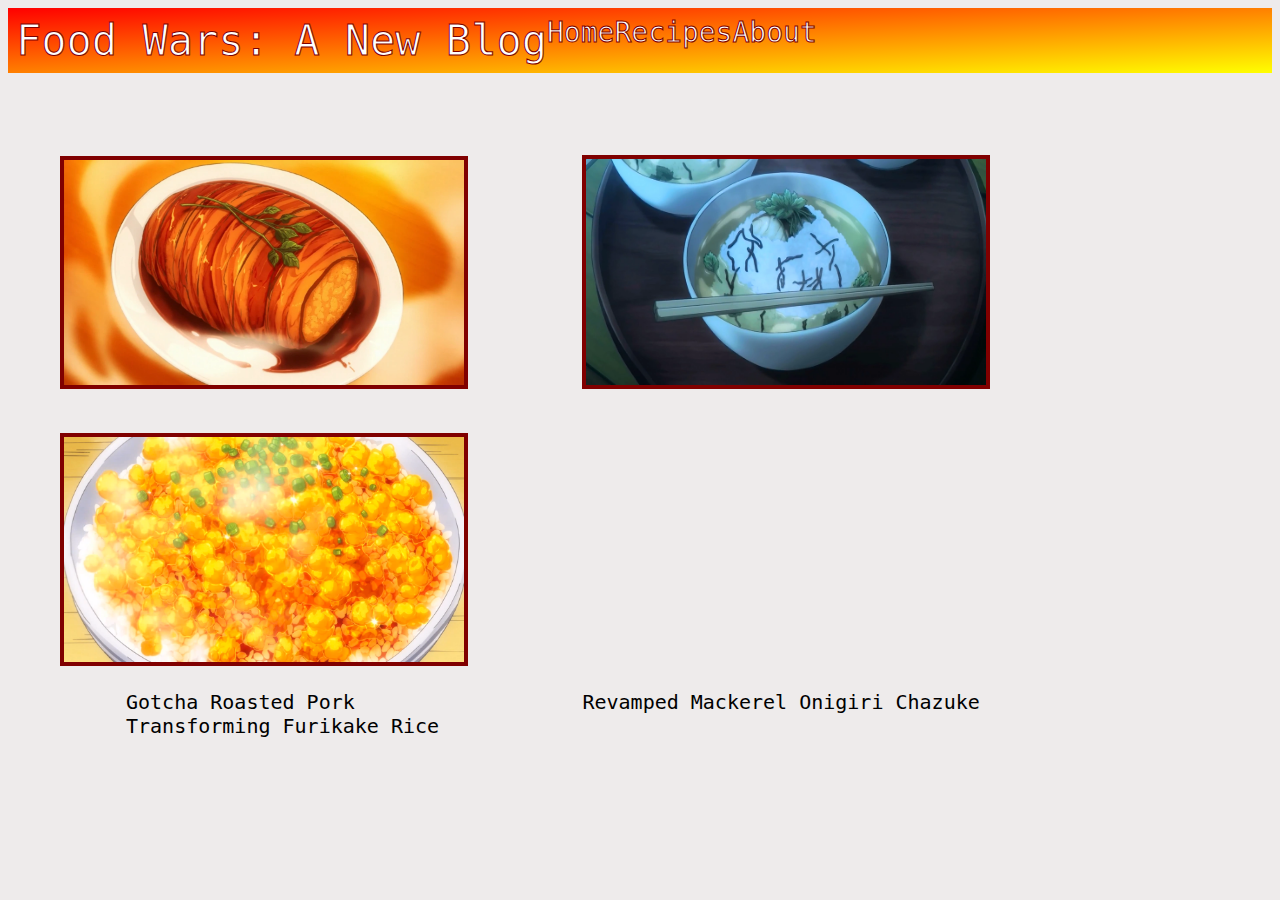
<file: index.html>
<!DOCTYPE html>
<html lang="en">
    <head>
        <meta charset="UTF-8">
        <title>Recipes from Food Wars</title>
        <link rel="stylesheet" href="styles.css">
    </head>
    <body>
        <nav class="container">
            <div class="header">Food Wars: A New Blog</div>
            <div class="navbar">Home</div>
            <div class="navbar">Recipes</div>
            <div class="navbar">About</div>
        </nav>
        <a href="./recipes/gotcha-roasted-pork.html"><img src="./images/gotcha-roasted-pork.webp" alt="A mashed potato roast meant to resemble pork. The mashed potatos are wrapped in bacon."></a>
        <a href="./recipes/revamped-mackerel-onigiri-chazuke.html"><img src="./images/revamped-mackerel-onigiri-chazuke.webp"></a>
        <a href="./recipes/transforming-furikake-rice.html"><img src="./images/transforming-furikake-rice.png"></a>
        <div>
        <p>Gotcha Roasted Pork</p>
        <p>Revamped Mackerel Onigiri Chazuke</p>
        <p class="rice">Transforming Furikake Rice</p>
        </div>
    </body>
</html>
</file>
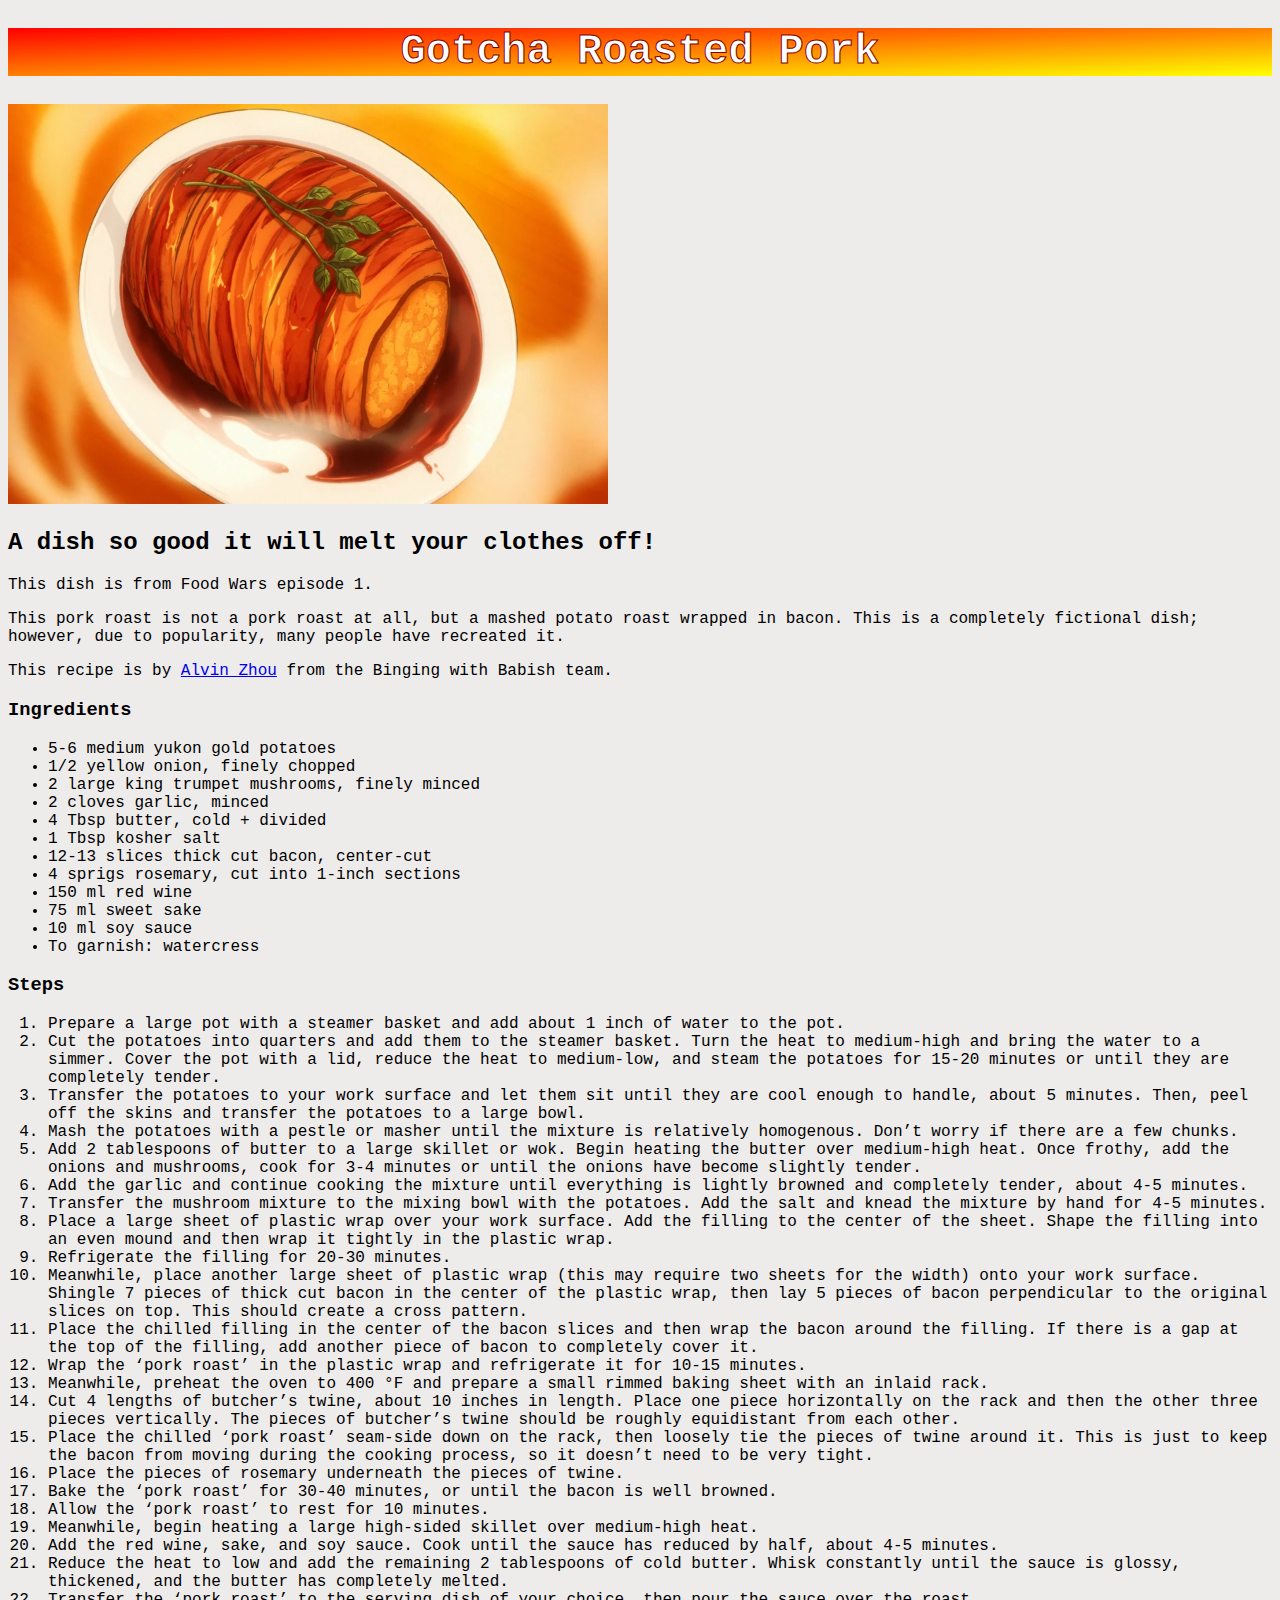
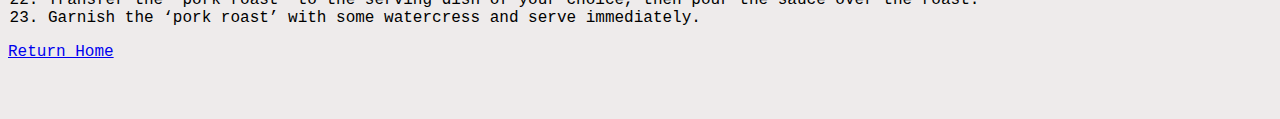
<file: recipes/gotcha-roasted-pork.html>
<!DOCTYPE html>
<html lang="en">
    <head>
        <meta charset="UTF-8">
        <title>Food Wars Recipes | Gotcha Roasted Pork</title>
        <link rel="stylesheet" href="styles.css">
    </head>
    <body>
        <h1>Gotcha Roasted Pork</h1>
        <img src="../images/gotcha-roasted-pork.webp" alt="A mashed potato roast meant to resemble pork. The mashed potatos are wrapped in bacon." width="600" height="400">
        <h2>A dish so good it will melt your clothes off!</h2>
        <p>This dish is from Food Wars episode 1.</p>
        <p>This pork roast is not a pork roast at all, but a mashed potato roast wrapped in bacon. This is a completely fictional dish; however, due to popularity, many people have recreated it.</p>
        <p>This recipe is by <a href="https://www.bingingwithbabish.com/recipes/gotcha-pork-roast-food-wars">Alvin Zhou</a> from the Binging with Babish team.</p>
        <h3>Ingredients</h3>
        <ul>
            <li>5-6 medium yukon gold potatoes</li>
            <li>1/2 yellow onion, finely chopped</li>
            <li>2 large king trumpet mushrooms, finely minced</li>
            <li>2 cloves garlic, minced</li>
            <li>4 Tbsp butter, cold + divided</li>
            <li>1 Tbsp kosher salt</li>
            <li>12-13 slices thick cut bacon, center-cut</li>
            <li>4 sprigs rosemary, cut into 1-inch sections</li>
            <li>150 ml red wine</li>
            <li>75 ml sweet sake</li>
            <li>10 ml soy sauce</li>
            <li>To garnish: watercress</li>
        </ul>
        <h3>Steps</h3>
        <ol>
          <li>Prepare a large pot with a steamer basket and add about 1 inch of water to the pot.</li> 
          <li>Cut the potatoes into quarters and add them to the steamer basket. Turn the heat to medium-high and bring the water to a simmer. Cover the pot with a lid, reduce the heat to medium-low, and steam the potatoes for 15-20 minutes or until they are completely tender.</li>
          <li>Transfer the potatoes to your work surface and let them sit until they are cool enough to handle, about 5 minutes. Then, peel off the skins and transfer the potatoes to a large bowl.</li>
          <li>Mash the potatoes with a pestle or masher until the mixture is relatively homogenous. Don’t worry if there are a few chunks. </li>
          <li>Add 2 tablespoons of butter to a large skillet or wok. Begin heating the butter over medium-high heat. Once frothy, add the onions and mushrooms, cook for 3-4 minutes or until the onions have become slightly tender.</li>
          <li>Add the garlic and continue cooking the mixture until everything is lightly browned and completely tender, about 4-5 minutes.</li>
          <li>Transfer the mushroom mixture to the mixing bowl with the potatoes. Add the salt and knead the mixture by hand for 4-5 minutes. </li>
          <li>Place a large sheet of plastic wrap over your work surface. Add the filling to the center of the sheet. Shape the filling into an even mound and then wrap it tightly in the plastic wrap. </li>
          <li>Refrigerate the filling for 20-30 minutes.</li>
          <li>Meanwhile, place another large sheet of plastic wrap (this may require two sheets for the width) onto your work surface. Shingle 7 pieces of thick cut bacon in the center of the plastic wrap, then lay 5 pieces of bacon perpendicular to the original slices on top. This should create a cross pattern.</li>
          <li>Place the chilled filling in the center of the bacon slices and then wrap the bacon around the filling. If there is a gap at the top of the filling, add another piece of bacon to completely cover it. </li>
          <li>Wrap the ‘pork roast’ in the plastic wrap and refrigerate it for 10-15 minutes.</li>
          <li>Meanwhile, preheat the oven to 400 °F and prepare a small rimmed baking sheet with an inlaid rack.</li>
          <li>Cut 4 lengths of butcher’s twine, about 10 inches in length. Place one piece horizontally on the rack and then the other three pieces vertically. The pieces of butcher’s twine should be roughly equidistant from each other. </li>
          <li>Place the chilled ‘pork roast’ seam-side down on the rack, then loosely tie the pieces of twine around it. This is just to keep the bacon from moving during the cooking process, so it doesn’t need to be very tight. </li>
          <li>Place the pieces of rosemary underneath the pieces of twine.</li>
          <li>Bake the ‘pork roast’ for 30-40 minutes, or until the bacon is well browned. </li>
          <li>Allow the ‘pork roast’ to rest for 10 minutes.</li>
          <li>Meanwhile, begin heating a large high-sided skillet over medium-high heat. </li>
          <li>Add the red wine, sake, and soy sauce. Cook until the sauce has reduced by half, about 4-5 minutes. </li>
          <li>Reduce the heat to low and add the remaining 2 tablespoons of cold butter. Whisk constantly until the sauce is glossy, thickened, and the butter has completely melted. </li>
          <li>Transfer the ‘pork roast’ to the serving dish of your choice, then pour the sauce over the roast. </li>
          <li>Garnish the ‘pork roast’ with some watercress and serve immediately.</li> 
        </ol>
        <a href="../index.html">Return Home</a>
    </body>
</html>
</file>
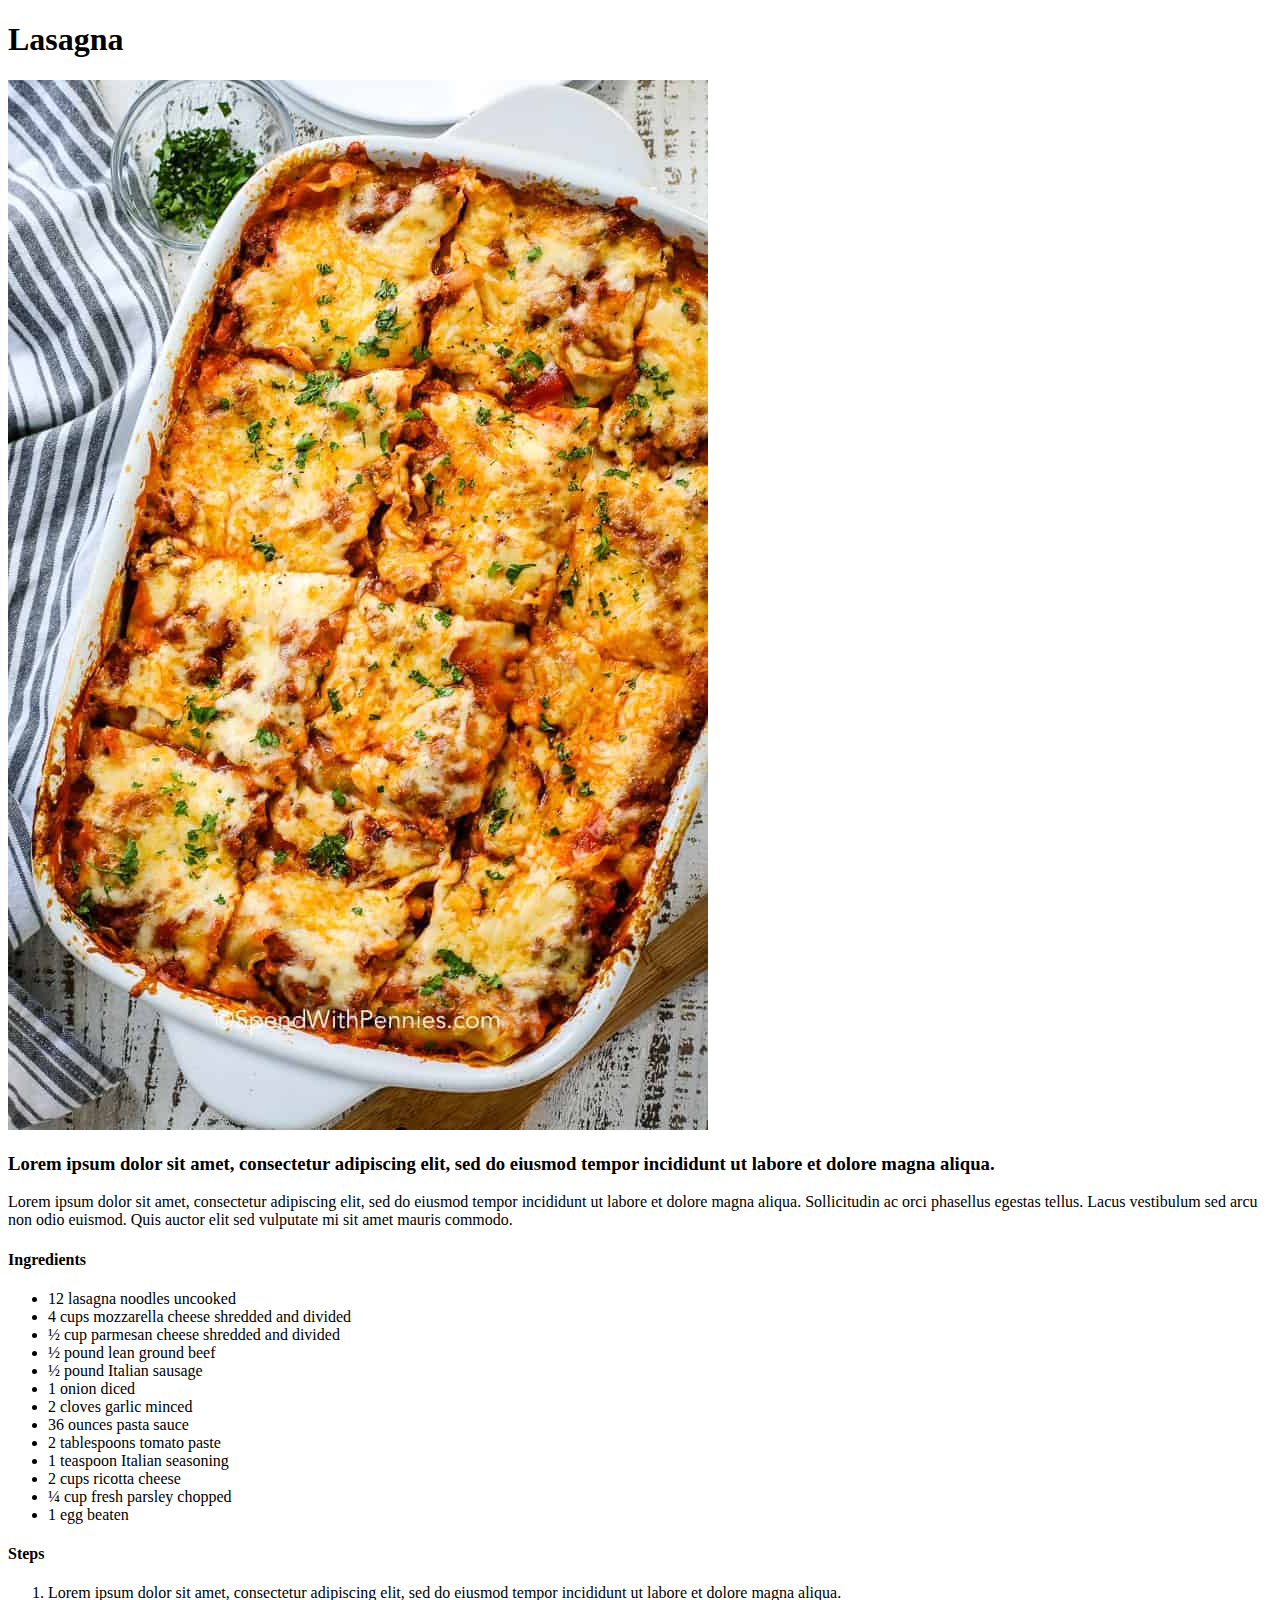
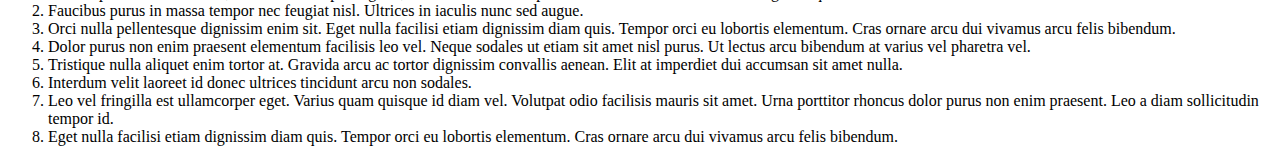
<file: recipes/lasagna.html>
<!DOCTYPE html>
<html>

<head>
    <meta charset="UTF-8">
    <title>Lasagna</title>
</head>

<body>
    <h1>Lasagna</h1>
    <img src="../img/lasagna.jpeg" alt="Cheesy lasagna fresh out of the oven">
    <h3>Lorem ipsum dolor sit amet, consectetur adipiscing elit, sed do eiusmod tempor incididunt ut labore et dolore
        magna aliqua.</h3>
    <p>Lorem ipsum dolor sit amet, consectetur adipiscing elit, sed do eiusmod tempor incididunt ut labore et dolore
        magna aliqua. Sollicitudin ac orci phasellus egestas tellus. Lacus vestibulum sed arcu non odio euismod. Quis
        auctor elit sed vulputate mi sit amet mauris commodo.</p>
    <h4>Ingredients</h4>
    <ul>
        <li>12 lasagna noodles uncooked</li>
        <li>4 cups mozzarella cheese shredded and divided</li>
        <li>½ cup parmesan cheese shredded and divided</li>
        <li>½ pound lean ground beef</li>
        <li>½ pound Italian sausage</li>
        <li>1 onion diced</li>
        <li>2 cloves garlic minced</li>
        <li>36 ounces pasta sauce</li>
        <li>2 tablespoons tomato paste</li>
        <li>1 teaspoon Italian seasoning</li>
        <li>2 cups ricotta cheese</li>
        <li>¼ cup fresh parsley chopped</li>
        <li>1 egg beaten</li>

    </ul>
    <h4>Steps</h4>
    <ol>
        <li>Lorem ipsum dolor sit amet, consectetur adipiscing elit, sed do eiusmod tempor incididunt ut labore et
            dolore magna aliqua.</li>
        <li>Faucibus purus in massa tempor nec feugiat nisl. Ultrices in iaculis nunc sed augue.</li>
        <li>Orci nulla pellentesque dignissim enim sit. Eget nulla facilisi etiam dignissim diam quis. Tempor orci eu
            lobortis elementum. Cras ornare arcu dui vivamus arcu felis bibendum.</li>
        <li>Dolor purus non enim praesent elementum facilisis leo vel. Neque sodales ut etiam sit amet nisl purus. Ut
            lectus arcu bibendum at varius vel pharetra vel.</li>
        <li>Tristique nulla aliquet enim tortor at. Gravida arcu ac tortor dignissim convallis aenean. Elit at imperdiet
            dui accumsan sit amet nulla.</li>
        <li>Interdum velit laoreet id donec ultrices tincidunt arcu non sodales. </li>
        <li>Leo vel fringilla est ullamcorper eget. Varius quam quisque id diam vel. Volutpat odio facilisis mauris sit
            amet. Urna porttitor rhoncus dolor purus non enim praesent. Leo a diam sollicitudin tempor id.</li>
        <li>Eget nulla facilisi etiam dignissim diam quis. Tempor orci eu lobortis elementum. Cras ornare arcu dui
            vivamus arcu felis bibendum.</li>
    </ol>
</body>

</html>
</file>
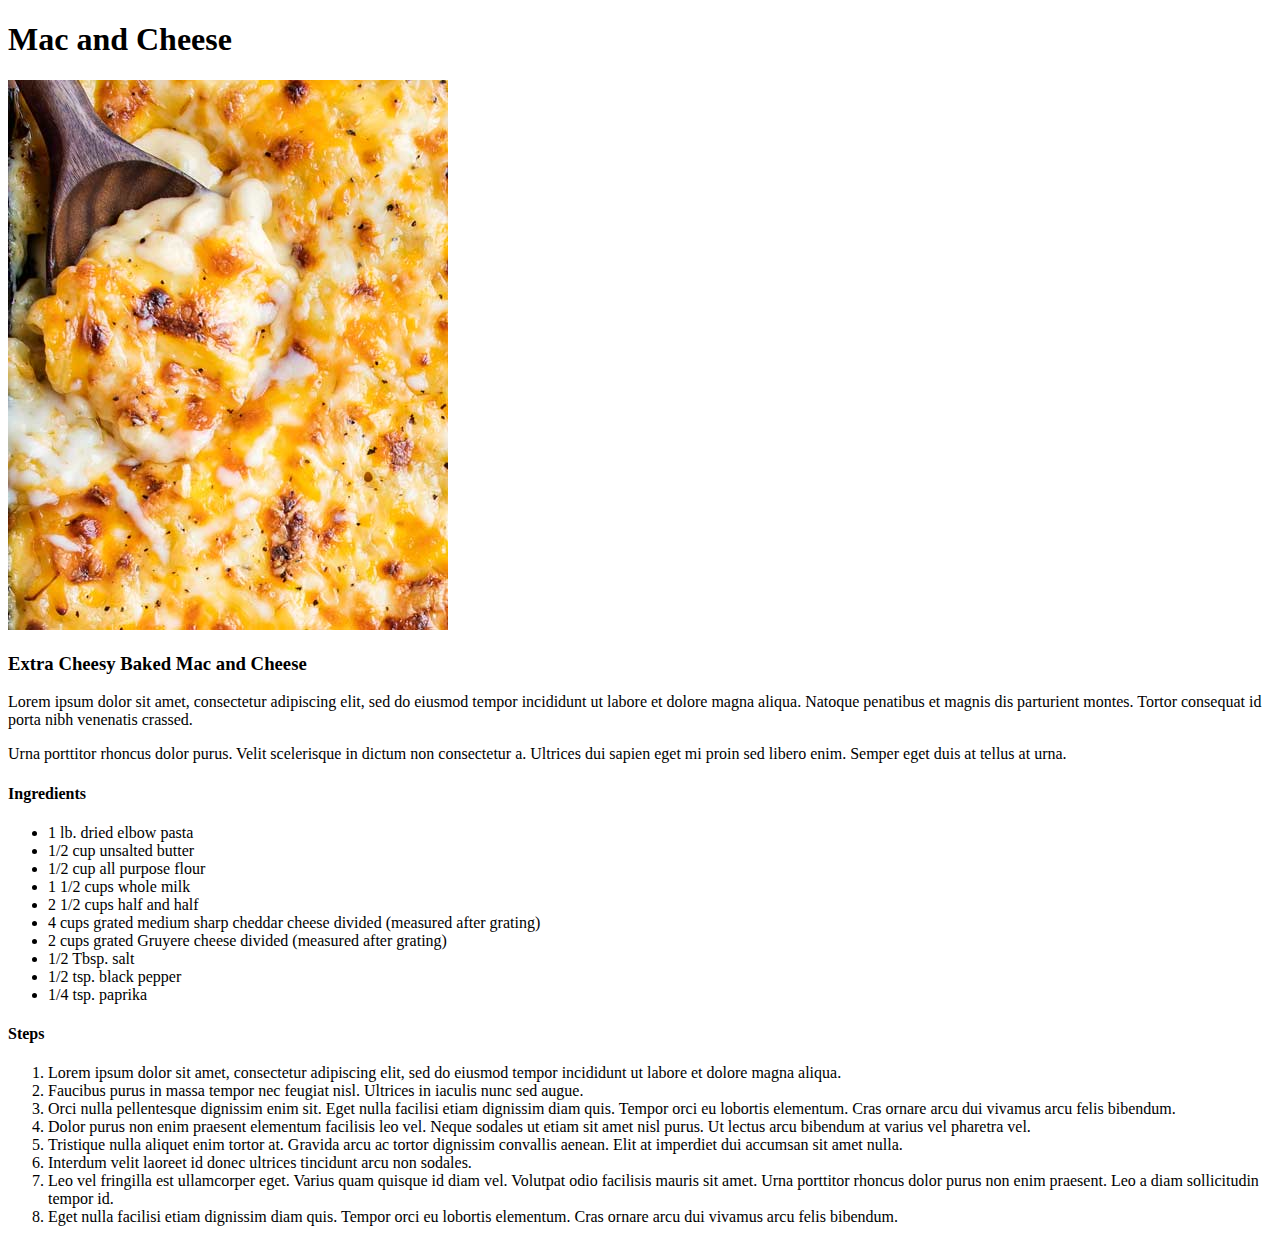
<file: recipes/mac_and_cheese.html>
<!DOCTYPE html>
<html>

<head>
    <meta charset="UTF-8">
    <title>Mac and Cheese</title>
</head>

<body>
    <h1>Mac and Cheese</h1>
    <img src="../img/Ultimate-Creamy-Baked-Mac-and-Cheese-feat-1.jpeg" alt="A delicious dish of mac and cheese">
    <h3>Extra Cheesy Baked Mac and Cheese</h3>
    <p>Lorem ipsum dolor sit amet, consectetur adipiscing elit, sed do eiusmod tempor incididunt ut labore et dolore
        magna aliqua. Natoque penatibus et magnis dis parturient montes. Tortor consequat id porta nibh venenatis
        crassed.</p>
    <p>Urna porttitor rhoncus dolor purus. Velit scelerisque in dictum non consectetur a. Ultrices dui sapien eget
        mi proin sed libero enim. Semper eget duis at tellus at urna.</p>
    <h4>Ingredients</h4>
    <ul>
        <li>1 lb. dried elbow pasta</li>
        <li>1/2 cup unsalted butter</li>
        <li>1/2 cup all purpose flour</li>
        <li>1 1/2 cups whole milk</li>
        <li>2 1/2 cups half and half</li>
        <li>4 cups grated medium sharp cheddar cheese divided (measured after grating)</li>
        <li>2 cups grated Gruyere cheese divided (measured after grating)</li>
        <li>1/2 Tbsp. salt</li>
        <li>1/2 tsp. black pepper</li>
        <li>1/4 tsp. paprika</li>
    </ul>
    <h4>Steps</h4>
    <ol>
        <li>Lorem ipsum dolor sit amet, consectetur adipiscing elit, sed do eiusmod tempor incididunt ut labore et
            dolore magna aliqua.</li>
        <li>Faucibus purus in massa tempor nec feugiat nisl. Ultrices in iaculis nunc sed augue.</li>
        <li>Orci nulla pellentesque dignissim enim sit. Eget nulla facilisi etiam dignissim diam quis. Tempor orci eu
            lobortis elementum. Cras ornare arcu dui vivamus arcu felis bibendum.</li>
        <li>Dolor purus non enim praesent elementum facilisis leo vel. Neque sodales ut etiam sit amet nisl purus. Ut
            lectus arcu bibendum at varius vel pharetra vel.</li>
        <li>Tristique nulla aliquet enim tortor at. Gravida arcu ac tortor dignissim convallis aenean. Elit at imperdiet
            dui accumsan sit amet nulla.</li>
        <li>Interdum velit laoreet id donec ultrices tincidunt arcu non sodales. </li>
        <li>Leo vel fringilla est ullamcorper eget. Varius quam quisque id diam vel. Volutpat odio facilisis mauris sit
            amet. Urna porttitor rhoncus dolor purus non enim praesent. Leo a diam sollicitudin tempor id.</li>
        <li>Eget nulla facilisi etiam dignissim diam quis. Tempor orci eu lobortis elementum. Cras ornare arcu dui
            vivamus arcu felis bibendum.</li>
    </ol>
</body>

</html>
</file>
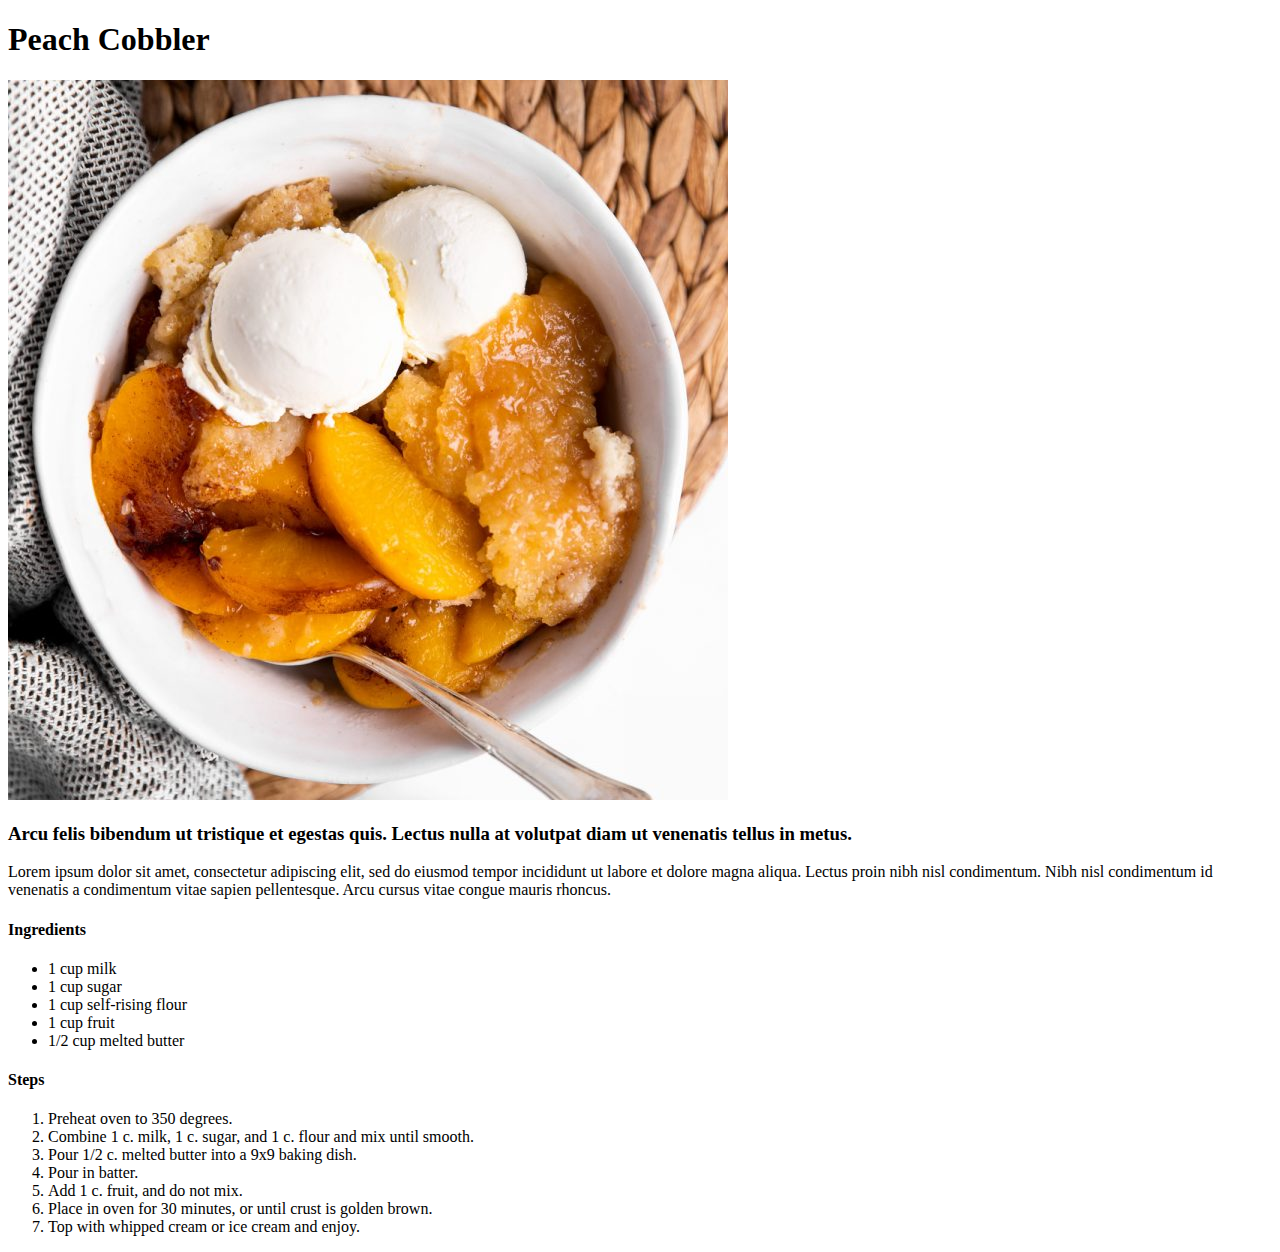
<file: recipes/peach_cobbler.html>
<!DOCTYPE html>
<html>

<head>
    <title>Peach Cobbler</title>
    <meta charset="UTF-8">
</head>

<body>
    <h1>Peach Cobbler</h1>
    <img src="../img/cobbler.jpeg"
        alt="Peach cobbler fresh out of the oven with a golden crust and topped with a scoop of vanilla ice cream">
    <h3>Arcu felis bibendum ut tristique et egestas quis. Lectus nulla at volutpat diam ut venenatis tellus in metus.
    </h3>
    <p>Lorem ipsum dolor sit amet, consectetur adipiscing elit, sed do eiusmod tempor incididunt ut labore et dolore
        magna aliqua. Lectus proin nibh nisl condimentum. Nibh nisl condimentum id venenatis a condimentum vitae sapien
        pellentesque. Arcu cursus vitae congue mauris rhoncus.</p>
    <h4>Ingredients</h4>
    <ul>
        <li>1 cup milk</li>
        <li>1 cup sugar</li>
        <li>1 cup self-rising flour</li>
        <li>1 cup fruit</li>
        <li>1/2 cup melted butter</li>
    </ul>
    <h4>Steps</h4>
    <ol>
        <li>Preheat oven to 350 degrees.</li>
        <li>Combine 1 c. milk, 1 c. sugar, and 1 c. flour and mix until smooth.</li>
        <li>Pour 1/2 c. melted butter into a 9x9 baking dish.</li>
        <li>Pour in batter.</li>
        <li>Add 1 c. fruit, and do not mix.</li>
        <li>Place in oven for 30 minutes, or until crust is golden brown.</li>
        <li>Top with whipped cream or ice cream and enjoy.</li>
    </ol>
</body>

</html>
</file>
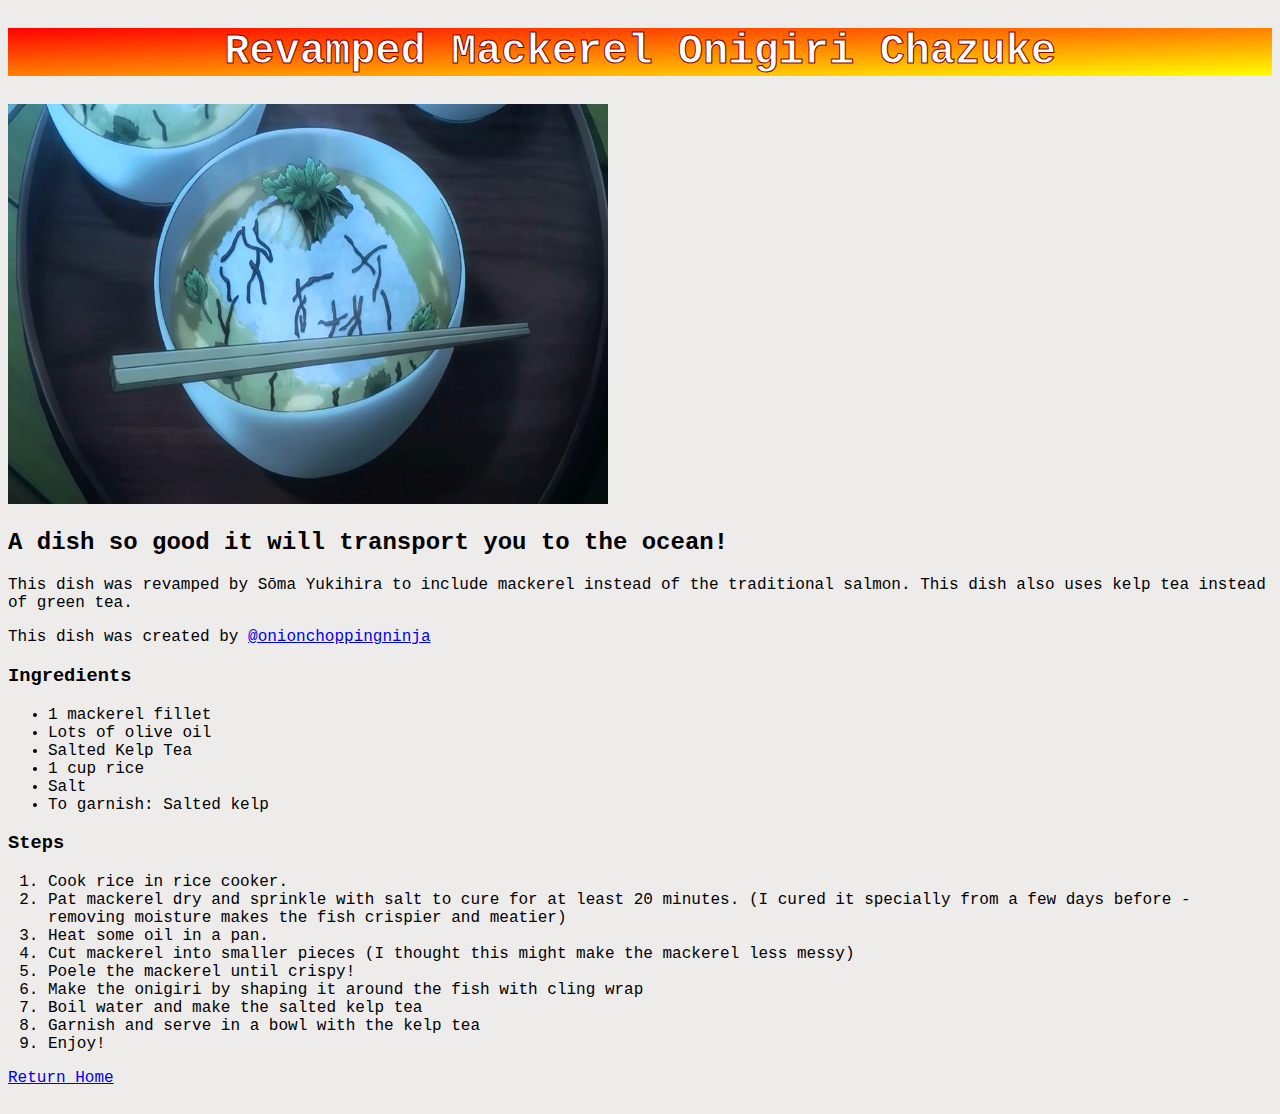
<file: recipes/revamped-mackerel-onigiri-chazuke.html>
<!DOCTYPE html>
<html lang="en">
    <head>
        <meta charset="UTF-8">
        <title>Food Wars Recipes | Revamped Mackerel Onigiri Chazuke</title>
        <link rel="stylesheet" href="styles.css">
    </head>
    <body>
        <h1>Revamped Mackerel Onigiri Chazuke</h1>
        <img src="../images/revamped-mackerel-onigiri-chazuke.webp" alt="Rice in kelp tea topped with mackerel and garnished with salted kelp." width="600" height="400">
        <h2>A dish so good it will transport you to the ocean!</h2>
        <p>This dish was revamped by Sōma Yukihira to include mackerel instead of the traditional salmon. This dish also uses kelp tea instead of green tea.</p>
        <p>This dish was created by <a href="https://onionchoppingninja.tumblr.com/post/147915693138/mackerel-onigiri-chazuke-from-shokugeki-no-souma">@onionchoppingninja</a> </p>
        <h3>Ingredients</h3>
        <ul>
            <li>1 mackerel fillet</li>
            <li>Lots of olive oil</li>
            <li>Salted Kelp Tea</li>
            <li>1 cup rice</li>
            <li>Salt</li>
            <li>To garnish: Salted kelp</li>
        </ul>
        <h3>Steps</h3>
        <ol>
           <li>Cook rice in rice cooker.</li> 
           <li>Pat mackerel dry and sprinkle with salt to cure for at least 20 minutes. (I cured it specially from a few days before - removing moisture makes the fish crispier and meatier)</li> 
           <li>Heat some oil in a pan.</li> 
           <li>Cut mackerel into smaller pieces (I thought this might make the mackerel less messy)</li> 
           <li>Poele the mackerel until crispy!</li> 
           <li>Make the onigiri by shaping it around the fish with cling wrap</li> 
           <li>Boil water and make the salted kelp tea</li> 
           <li>Garnish and serve in a bowl with the kelp tea</li> 
           <li>Enjoy!</li>
        </ol>
        <a href="../index.html">Return Home</a>
    </body>
</html>
</file>
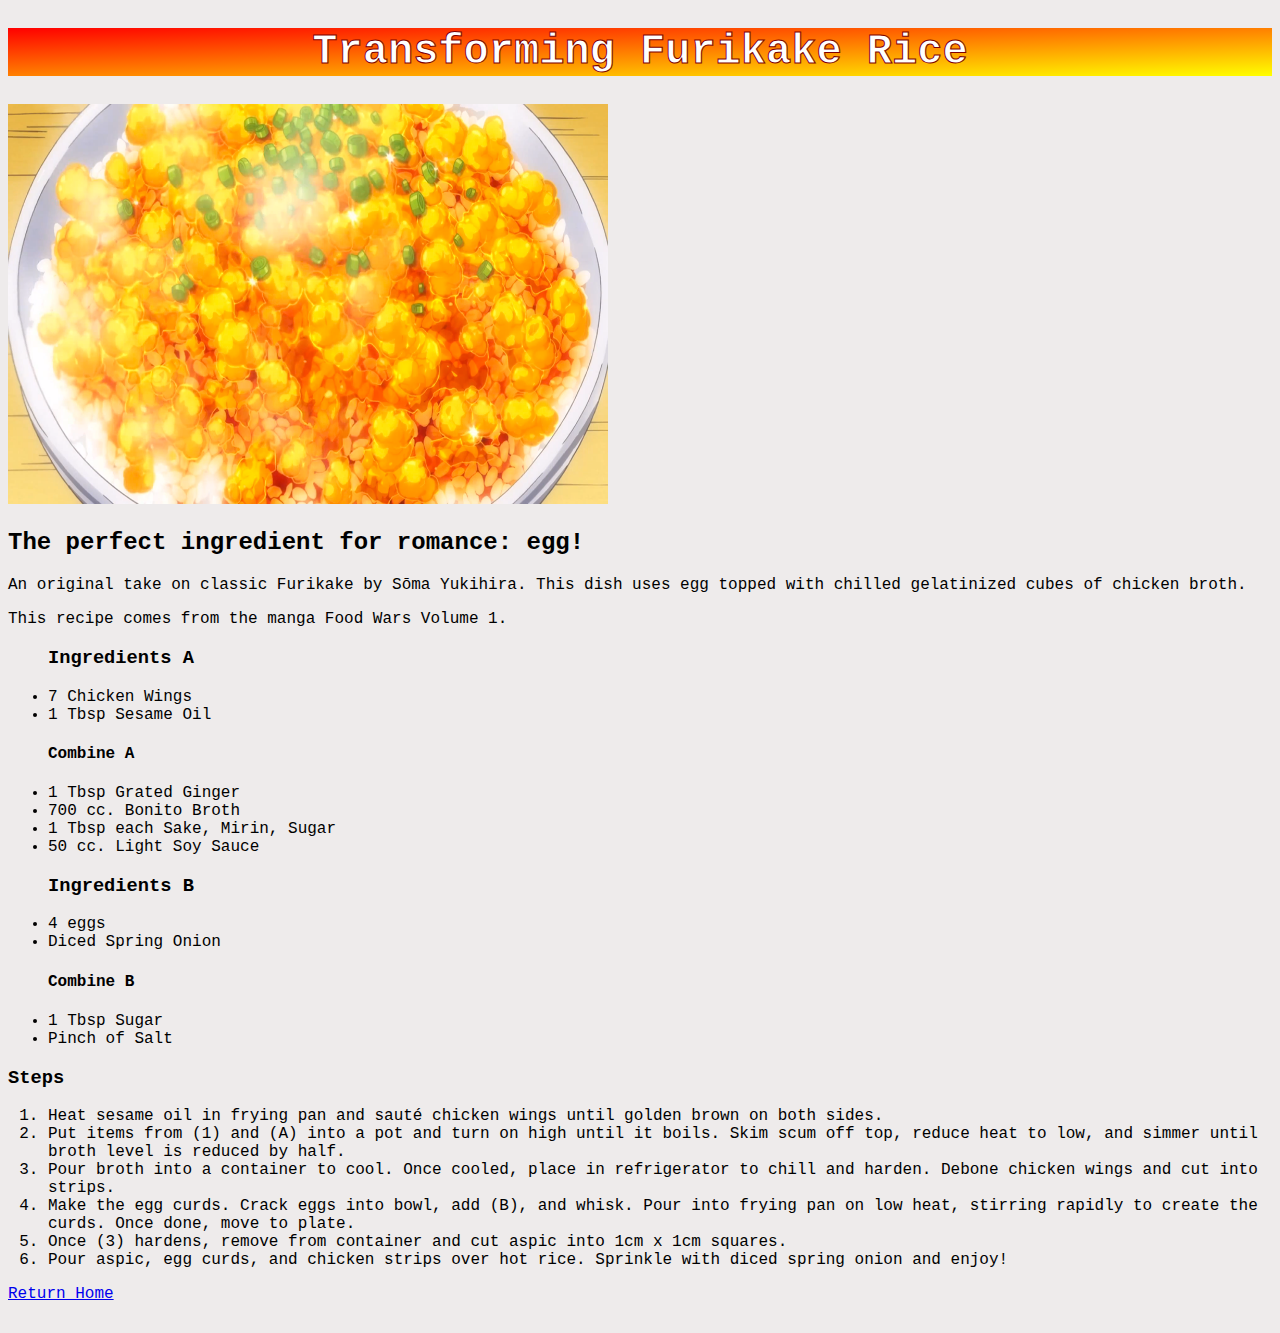
<file: recipes/transforming-furikake-rice.html>
<!DOCTYPE html>
<html lang="en">
    <head>
        <meta charset="UTF-8">
        <title>Food Wars Recipes | Transforming Furikake Rice</title>
        <link rel="stylesheet" href="styles.css">
    </head>
    <body>
        <h1>Transforming Furikake Rice</h1>
        <img src="../images/transforming-furikake-rice.png" alt="Egg over rice topped with gelatinized broth cubes." height="400" width="600">
        <h2>The perfect ingredient for romance: egg!</h2>
        <p>An original take on classic Furikake by Sōma Yukihira. This dish uses egg topped with chilled gelatinized cubes of chicken broth.</p>
        <p>This recipe comes from the manga Food Wars Volume 1.</p>
        <ul>
        <h3>Ingredients A</h3>
          <li>7 Chicken Wings</li>  
          <li>1 Tbsp Sesame Oil</li>
        <h4>Combine A</h4>
          <li>1 Tbsp Grated Ginger</li>
          <li>700 cc. Bonito Broth</li>
          <li>1 Tbsp each Sake, Mirin, Sugar</li>
          <li>50 cc. Light Soy Sauce</li>
        <h3>Ingredients B</h3>
          <li>4 eggs</li>
          <li>Diced Spring Onion</li> 
        <h4>Combine B</h4>
          <li>1 Tbsp Sugar</li>
          <li>Pinch of Salt</li>
        </ul>
        <h3>Steps</h3>
        <ol>
          <li>Heat sesame oil in frying pan and sauté chicken wings until golden brown on both sides.</li> 
          <li>Put items from (1) and (A) into a pot and turn on high until it boils. Skim scum off top, reduce heat to low, and simmer until broth level is reduced by half.</li>  
          <li>Pour broth into a container to cool. Once cooled, place in refrigerator to chill and harden. Debone chicken wings and cut into strips.</li>  
          <li>Make the egg curds. Crack eggs into bowl, add (B), and whisk. Pour into frying pan on low heat, stirring rapidly to create the curds. Once done, move to plate.</li>  
          <li>Once (3) hardens, remove from container and cut aspic into 1cm x 1cm squares.</li>  
          <li>Pour aspic, egg curds, and chicken strips over hot rice. Sprinkle with diced spring onion and enjoy!</li>   
        </ol>
        <a href="../index.html">Return Home</a>
    </body>
</html>
</file>
<file: styles.css>
* {
    font-family: 'Monaco', monospace, sans-serif;
   }

.container {
    background: linear-gradient(to bottom right, red, yellow);
    color: white;
    -webkit-text-stroke: 1px;
    -webkit-text-stroke-color: maroon;
    text-align: left;
    padding: 8px;
    margin-bottom: 62px;
    display: flex;
}

body {
    background-color: rgb(238, 235, 235);
}

img {
    height:auto;
    width:400px;
    border:4px solid maroon;
    display: inline;
    margin: 20px 52px;
}

p {
    font-size: 20px;
    display: inline;
    margin: 20px 100px;
    padding-left: 18px;
}

.header {
    font-size: 42px;
}

.navbar {
    font-size: 28px;
}
</file>
<file: recipes/styles.css>
* {
    font-family: 'Monaco', monospace, sans-serif;
}

h1 {
    background: linear-gradient(to bottom right, red, yellow);
    color: white;
    -webkit-text-stroke: 1px;
    -webkit-text-stroke-color: maroon;
    text-align: center;
    font-size: 42px;
}

body {
    background-color: rgb(238, 235, 235);
}
</file>
